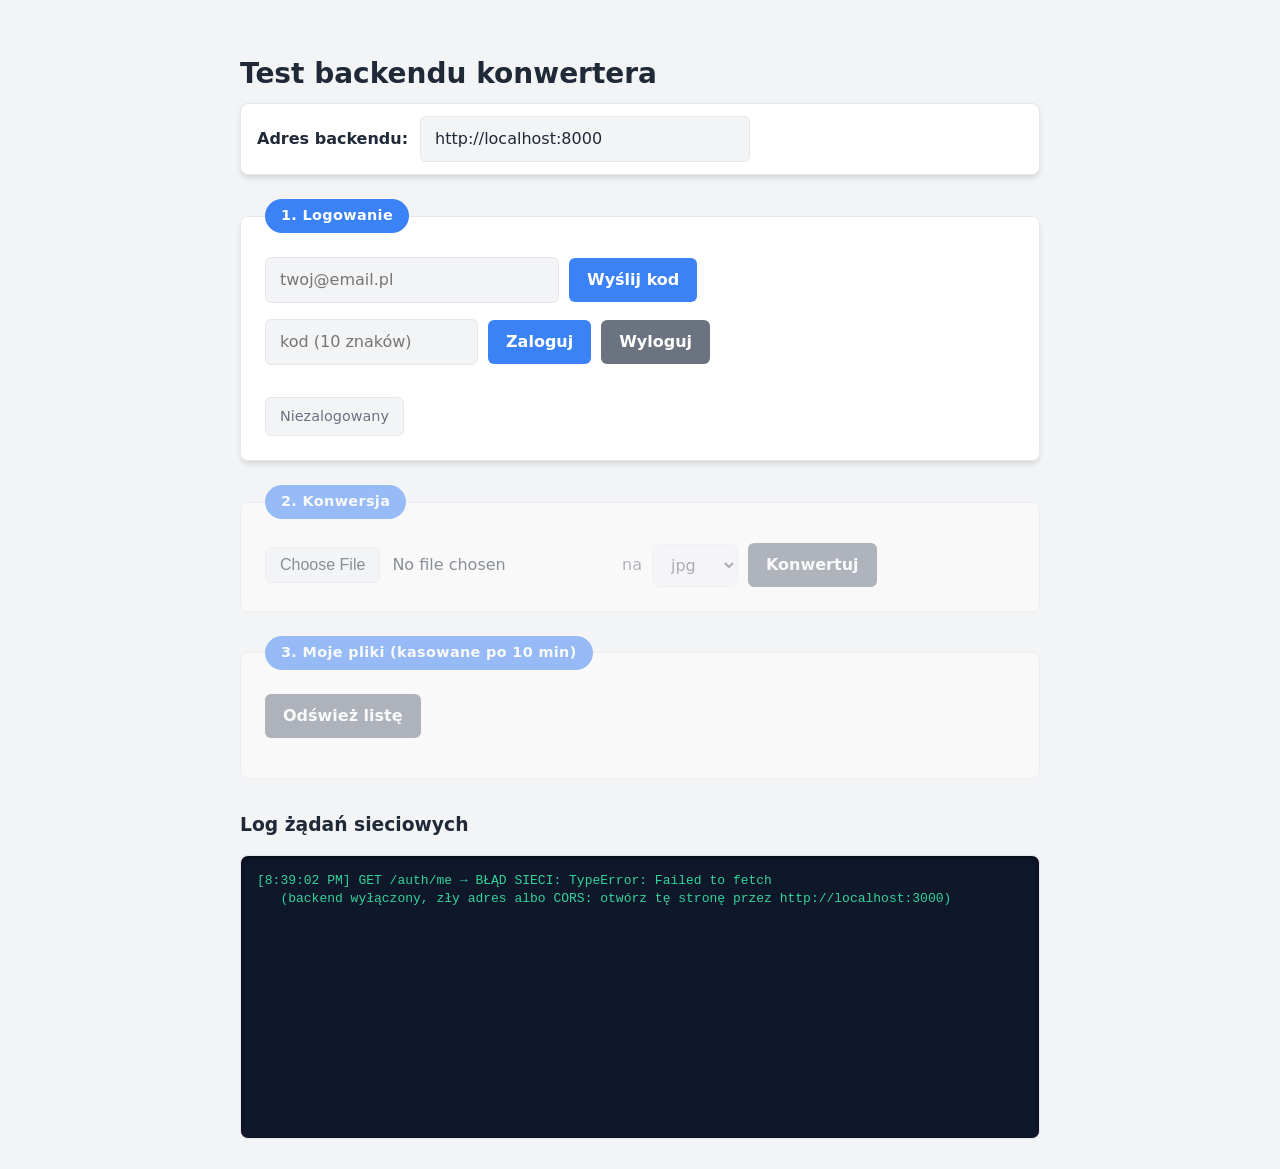
<file: index.html>
<!doctype html>
<html lang="pl">
<head>
<meta charset="utf-8">
<meta name="viewport" content="width=device-width, initial-scale=1">
<title>Test backendu konwertera</title>
<style>
  :root {
    --bg: #f3f4f6;
    --panel-bg: #ffffff;
    --text: #1f2937;
    --text-muted: #6b7280;
    --border: #e5e7eb;
    --accent: #3b82f6;
    --accent-hover: #2563eb;
    --danger: #ef4444;
    --danger-hover: #dc2828;
    --radius: 8px;
    --shadow: 0 4px 6px -1px rgba(0, 0, 0, 0.1), 0 2px 4px -1px rgba(0, 0, 0, 0.06);
  }

  @media (prefers-color-scheme: dark) {
    :root {
      --bg: #111827;
      --panel-bg: #1f2937;
      --text: #f9fafb;
      --text-muted: #9ca3af;
      --border: #374151;
      --accent: #3b82f6;
    }
  }

  body {
    font-family: 'Segoe UI', system-ui, sans-serif;
    background-color: var(--bg);
    color: var(--text);
    max-width: 800px;
    margin: 0 auto;
    padding: 30px 20px;
    line-height: 1.5;
  }

  h2 { font-size: 1.75rem; margin-bottom: 0.5rem; }
  h3 { margin-top: 2rem; margin-bottom: 1rem; }

  .settings-row {
    background: var(--panel-bg);
    padding: 12px 16px;
    border-radius: var(--radius);
    border: 1px solid var(--border);
    margin-bottom: 20px;
    display: flex;
    align-items: center;
    gap: 12px;
    box-shadow: var(--shadow);
  }

  fieldset {
    background: var(--panel-bg);
    margin: 24px 0;
    padding: 24px;
    border: 1px solid var(--border);
    border-radius: var(--radius);
    box-shadow: var(--shadow);
    transition: opacity 0.3s ease;
  }

  fieldset:disabled {
    opacity: 0.5;
    pointer-events: none;
    box-shadow: none;
  }

  legend {
    background: var(--accent);
    color: #ffffff;
    padding: 6px 16px;
    border-radius: 9999px;
    font-weight: 600;
    font-size: 0.9rem;
    letter-spacing: 0.025em;
  }

  .input-group {
    display: flex;
    flex-wrap: wrap;
    align-items: center;
    gap: 10px;
    margin-bottom: 16px;
  }
  .input-group:last-of-type { margin-bottom: 0; }

  input, select {
    background: var(--bg);
    color: var(--text);
    border: 1px solid var(--border);
    padding: 10px 14px;
    border-radius: 6px;
    font: inherit;
    outline: none;
    transition: border-color 0.2s;
  }
  
  input:focus, select:focus {
    border-color: var(--accent);
  }
  
  input[type="file"] {
    background: transparent;
    border: none;
    padding: 0;
  }
  input[type="file"]::file-selector-button {
    background: var(--bg);
    color: var(--text);
    border: 1px solid var(--border);
    padding: 8px 14px;
    border-radius: 6px;
    cursor: pointer;
    margin-right: 12px;
    transition: background 0.2s;
  }
  input[type="file"]::file-selector-button:hover { background: var(--border); }

  button {
    background: var(--accent);
    color: #ffffff;
    border: none;
    padding: 10px 18px;
    border-radius: 6px;
    font: inherit;
    font-weight: 600;
    cursor: pointer;
    transition: background-color 0.2s, transform 0.1s;
  }

  button:hover { background: var(--accent-hover); }
  button:active { transform: translateY(1px); }
  button:disabled { background: var(--text-muted); cursor: not-allowed; transform: none; }

  #who {
    display: inline-block;
    margin-top: 16px;
    padding: 8px 14px;
    background: var(--bg);
    border-radius: 6px;
    font-size: 0.9rem;
    font-weight: 500;
    color: var(--text-muted);
    border: 1px solid var(--border);
  }

  table { width: 100%; border-collapse: collapse; margin-top: 16px; }
  th, td { padding: 12px 8px; border-bottom: 1px solid var(--border); text-align: left; }
  tr:last-child td { border-bottom: none; }
  
  td button { padding: 6px 12px; font-size: 0.85rem; margin-right: 6px; }
  td button:last-child { background: var(--danger); }
  td button:last-child:hover { background: var(--danger-hover); }

  #log {
    background: #0f172a;
    color: #34d399;
    padding: 16px;
    height: 250px;
    overflow-y: auto;
    white-space: pre-wrap;
    font-family: 'Consolas', 'Monaco', monospace;
    font-size: 13px;
    border-radius: var(--radius);
    border: 1px solid var(--border);
    box-shadow: inset 0 2px 4px rgba(0,0,0,0.5);
    line-height: 1.4;
  }
</style>
</head>
<body>

<h2>Test backendu konwertera</h2>
<div class="settings-row">
  <label for="api" style="font-weight: 600;">Adres backendu:</label>
  <input id="api" value="http://localhost:8000" size="28" style="flex: 1; max-width: 300px; margin: 0;">
</div>

<fieldset>
  <legend>1. Logowanie</legend>
  <div class="input-group">
    <input id="email" type="email" placeholder="twoj@email.pl" size="28">
    <button id="btnOtp">Wyślij kod</button>
  </div>
  <div class="input-group">
    <input id="code" placeholder="kod (10 znaków)" size="18" maxlength="10">
    <button id="btnLogin">Zaloguj</button>
    <button id="btnLogout" style="background: var(--text-muted);">Wyloguj</button>
  </div>
  <div id="who">Niezalogowany</div>
</fieldset>

<fieldset id="convertBox" disabled>
  <legend>2. Konwersja</legend>
  <div class="input-group">
    <input id="file" type="file">
    <span style="font-weight: 500; color: var(--text-muted);">na</span>
    <select id="target">
      <option>jpg</option><option>png</option><option>gif</option><option>heic</option>
      <option>mp3</option><option>wav</option><option>flac</option>
      <option>mp4</option><option>mov</option>
    </select>
    <button id="btnConvert">Konwertuj</button>
  </div>
</fieldset>

<fieldset id="filesBox" disabled>
  <legend>3. Moje pliki (kasowane po 10 min)</legend>
  <button id="btnRefresh">Odśwież listę</button>
  <table><tbody id="files"></tbody></table>
</fieldset>

<h3>Log żądań sieciowych</h3>
<div id="log"></div>

<script>
// Sesja siedzi w cookie HttpOnly ustawianym przez backend. JavaScript nie widzi tokenu,
// więc nie ma czego trzymać w zmiennej. Przeglądarka sama dokleja cookie do żądań.
let loggedIn = false, sessionExp = 0, busy = false, refreshing = false;
const $ = (id) => document.getElementById(id);
const base = () => $("api").value.trim().replace(/\/$/, "");

function log(msg) {
  $("log").textContent += "[" + new Date().toLocaleTimeString() + "] " + msg + "\n";
  $("log").scrollTop = $("log").scrollHeight;
}

function fmt(sec) {
  sec = Math.max(0, Math.round(sec));
  return Math.floor(sec / 60) + ":" + String(sec % 60).padStart(2, "0");
}

function setLoggedIn(on, expiresIn) {
  loggedIn = on;
  sessionExp = on ? Date.now() + expiresIn * 1000 : 0;
  $("convertBox").disabled = $("filesBox").disabled = !on;
  if (!on) { $("who").textContent = "Niezalogowany"; $("files").innerHTML = ""; }
}

// jedno miejsce, przez które idą wszystkie żądania; credentials:"include" = wysyłaj cookie
async function api(method, path, body, quiet) {
  const headers = {};
  if (body && !(body instanceof FormData)) {
    headers["Content-Type"] = "application/json";
    body = JSON.stringify(body);
  }
  try {
    const r = await fetch(base() + path, { method, headers, body, credentials: "include" });
    const text = await r.text();
    if (!quiet || r.ok) log(method + " " + path + " → " + r.status + " " + text);
    if (r.status === 401 && loggedIn) { log("Sesja wygasła"); setLoggedIn(false); }
    let data = null;
    try { data = JSON.parse(text); } catch (e) {}
    return { ok: r.ok, status: r.status, data };
  } catch (e) {
    log(method + " " + path + " → BŁĄD SIECI: " + e + "\n   (backend wyłączony, zły adres albo CORS: otwórz tę stronę przez http://localhost:3000)");
    return { ok: false, status: 0, data: null };
  }
}

// czy przeglądarka ma ważne cookie sesji? (też po odświeżeniu strony)
async function checkSession() {
  const r = await api("GET", "/auth/me", null, true);
  if (r.ok) { setLoggedIn(true, r.data.expires_in); refreshFiles(); }
}

$("btnOtp").onclick = async () => {
  const r = await api("POST", "/auth/request-otp", { email: $("email").value.trim() });
  if (r.ok) log("Kod wysłany. Sprawdź skrzynkę (także spam).");
};

$("btnLogin").onclick = async () => {
  const r = await api("POST", "/auth/verify-otp", {
    email: $("email").value.trim(),
    code: $("code").value.trim(),
  });
  if (r.ok) checkSession();   // odpowiedź nie zawiera tokenu, cookie jest już ustawione
};

$("btnLogout").onclick = async () => {
  await api("POST", "/auth/logout");
  setLoggedIn(false);
};

$("btnConvert").onclick = async () => {
  const file = $("file").files[0];
  if (!file) return log("Wybierz plik.");
  if (busy) return;
  busy = true; $("btnConvert").disabled = true;   // backend: jedna konwersja naraz na użytkownika
  const form = new FormData();
  form.append("file", file);
  form.append("target", $("target").value);
  const r = await api("POST", "/convert", form);
  busy = false; $("btnConvert").disabled = false;
  if (r.ok) refreshFiles();
};

$("btnRefresh").onclick = () => refreshFiles();

async function refreshFiles() {
  if (!loggedIn || refreshing) return;
  refreshing = true;
  const r = await api("GET", "/files");
  refreshing = false;
  if (!r.ok) return;
  const tb = $("files");
  tb.innerHTML = "";
  if (!r.data.length) { tb.innerHTML = "<tr><td colspan='4' style='text-align: center; color: var(--text-muted);'>Brak plików</td></tr>"; return; }
  for (const f of r.data) {
    const tr = document.createElement("tr");
    const cell = (text) => { const td = document.createElement("td"); td.textContent = text; tr.appendChild(td); return td; };
    cell(f.format.toUpperCase());
    cell(f.file_id.slice(0, 8) + "…");
    const ttl = cell(fmt(f.expires_in));
    ttl.dataset.exp = Date.now() + f.expires_in * 1000;   // odliczanie lokalne
    const act = cell("");
    const bDown = document.createElement("button");
    bDown.textContent = "Pobierz";
    bDown.onclick = () => download(f.file_id, f.format);
    const bDel = document.createElement("button");
    bDel.textContent = "Usuń";
    bDel.onclick = async () => { await api("DELETE", "/files/" + f.file_id); refreshFiles(); };
    act.append(bDown, bDel);
    tb.appendChild(tr);
  }
}

// fetch + blob działa niezależnie od tego, czy front i backend są w tej samej domenie
async function download(id, format) {
  const r = await fetch(base() + "/files/" + id, { credentials: "include" });
  log("GET /files/" + id + " → " + r.status);
  if (!r.ok) return;
  const a = document.createElement("a");
  a.href = URL.createObjectURL(await r.blob());
  a.download = "converted." + format;
  a.click();
  setTimeout(() => URL.revokeObjectURL(a.href), 1000);
}

// co sekundę: odliczanie sesji i plików
setInterval(() => {
  if (loggedIn) {
    const left = (sessionExp - Date.now()) / 1000;
    $("who").innerHTML = "Zalogowany <span style='color: var(--text); font-weight: 600;'>·</span> sesja wygasa za " + fmt(left);
    if (left <= 0) { log("Sesja wygasła"); setLoggedIn(false); return; }
  }
  let expired = false;
  document.querySelectorAll("[data-exp]").forEach((el) => {
    const left = (el.dataset.exp - Date.now()) / 1000;
    el.textContent = fmt(left);
    if (left <= 0) expired = true;
  });
  if (expired) refreshFiles();
}, 1000);

checkSession();
</script>
</body>
</html>
</file>
